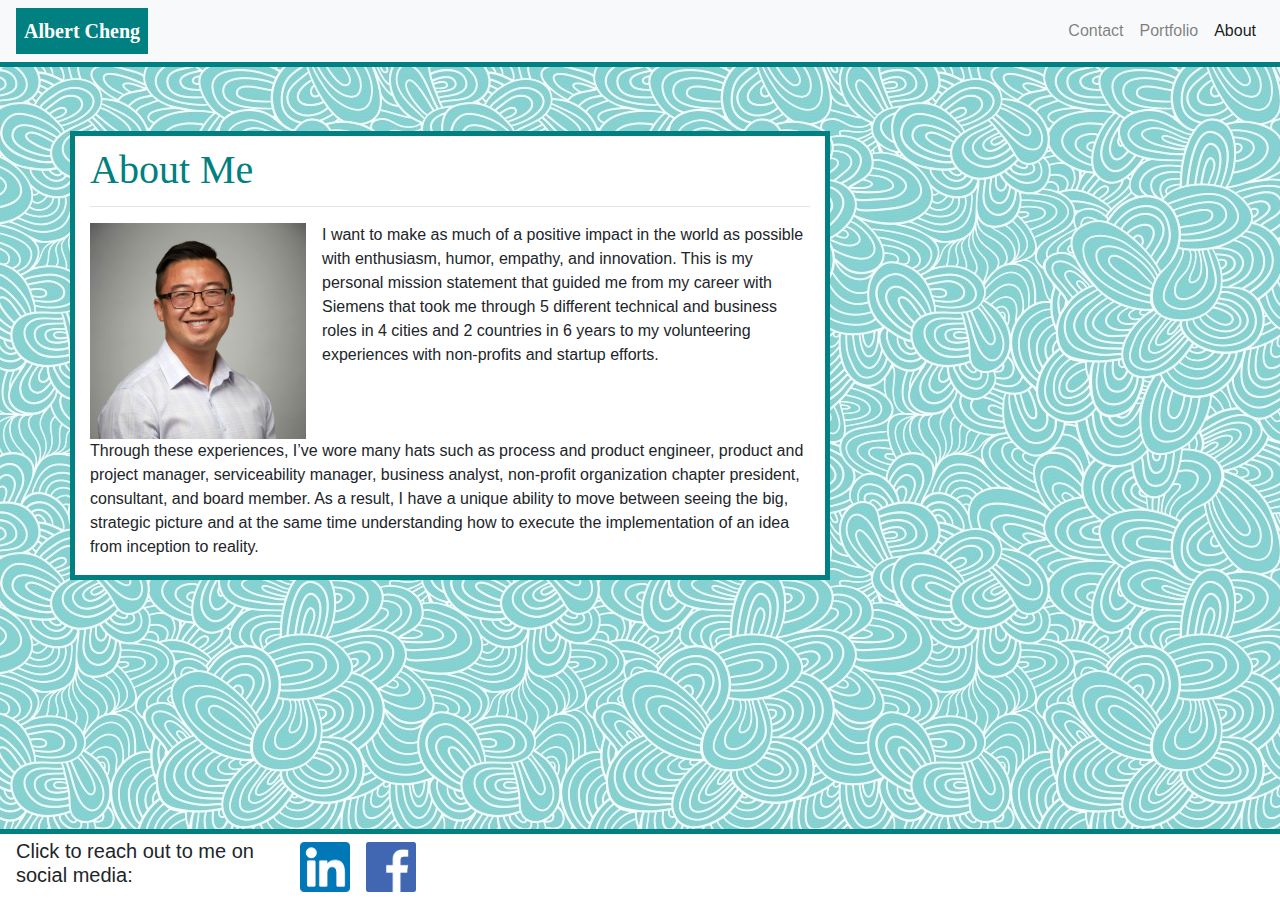
<file: index.html>
<!DOCTYPE html>
<html lang="en">

<head>
    <meta charset="UTF-8">
    <meta name="viewport" content="width=device-width, initial-scale=1.0">
    <link rel="stylesheet" href="https://stackpath.bootstrapcdn.com/bootstrap/4.5.2/css/bootstrap.min.css"
        integrity="sha384-JcKb8q3iqJ61gNV9KGb8thSsNjpSL0n8PARn9HuZOnIxN0hoP+VmmDGMN5t9UJ0Z" crossorigin="anonymous">
    <link rel="stylesheet" href="./assets/css/style.css">
    <title>Albert Cheng Website</title>
</head>

<body>

    <header>
        <!-- Beginning of navbar -->
        <nav class="navbar navbar-expand-lg navbar-light bg-light header-nav">
            <a class="navbar-brand p-2" href="#">
                <p>Albert Cheng</p>
            </a>
            <button class="navbar-toggler" type="button" data-toggle="collapse" data-target="#navbarNavAltMarkup"
                aria-controls="navbarNavAltMarkup" aria-expanded="false" aria-label="Toggle navigation">
                <span class="navbar-toggler-icon"></span>
            </button>
            <div class="collapse navbar-collapse" id="navbarNavAltMarkup">
                <div class="navbar-nav ml-auto">
                    <a class="nav-link" href="./contact.html">Contact</a>
                    <a class="nav-link" href="./portfolio.html">Portfolio</a>
                    <a class="nav-link active" href="#">About</a>
                </div>
            </div>
        </nav>
        <!-- End of navbar -->
    </header>

    <main>
        <!-- Beginning on content on page -->
        <article class="jumbotron">
            <article class="container container-margin">
                <article class=" row">
                    <article class="col-md-8 container-background">
                        <section class="row">
                            <section class="col-md-12 title-font">
                                <h1>About Me</h1>
                            </section>
                        </section>
                        <hr class="my-1">
                        <section class="row mt-3">
                            <section class="col-md-12">
                                <img src="./assets/images/head_shot.jpeg" alt="Head Shot Image"
                                    class="head-shot img-fluid float-left mr-3" />

                                <p> I want to make as much of a positive impact in the world as possible with
                                    enthusiasm,
                                    humor, empathy, and innovation.
                                    This is my personal mission statement that guided me from my career with Siemens
                                    that
                                    took me through 5 different technical and business roles in 4 cities and 2 countries
                                    in
                                    6 years to my volunteering experiences with non-profits and startup efforts.
                                </p>
                            </section>
                        </section>
                        <section class="row">
                            <section class="col-md-12">
                                <p>Through these experiences, I’ve wore many hats such as process and product engineer,
                                    product and project manager, serviceability manager, business analyst, non-profit
                                    organization chapter president, consultant, and board member. As a result, I have a
                                    unique ability to move between seeing the big, strategic picture and at the same
                                    time
                                    understanding how to execute the implementation of an idea from inception to
                                    reality.
                                </p>
                            </section>
                        </section>
                    </article>
                </article>
            </article>
        </article>
        <!-- End of main content on page -->
    </main>

    <footer>
        <!-- Beginning of sticky footer -->
        <div class="navbar fixed-bottom py-0 sticky-footer">
            <div class="row">
                <div class="col-md-6 mt-auto mb-auto">
                    <h5>
                        Click to reach out to me on social media:
                    </h5>
                </div>
                <div class="col-md-4">
                    <a href="https://www.linkedin.com/in/albertzcheng/"><img src="./assets/images/linkedin_icon.png"
                            alt="LinkedIn Icon" class="img-fluid m-2 float-left footer-icon"></a>
                    <a href="https://www.facebook.com/albert.z.cheng"><img src="./assets/images/facebook_icon.png"
                            alt="Facebook Icon" class="img-fluid m-2 float-left footer-icon"></a>
                </div>
            </div>
        </div>
        <!-- End of sticky footer -->
    </footer>

    <!-- Javascript starts here!  -->
    <script src="https://code.jquery.com/jquery-3.5.1.slim.min.js"
        integrity="sha384-DfXdz2htPH0lsSSs5nCTpuj/zy4C+OGpamoFVy38MVBnE+IbbVYUew+OrCXaRkfj"
        crossorigin="anonymous"></script>
    <script src="https://cdn.jsdelivr.net/npm/popper.js@1.16.1/dist/umd/popper.min.js"
        integrity="sha384-9/reFTGAW83EW2RDu2S0VKaIzap3H66lZH81PoYlFhbGU+6BZp6G7niu735Sk7lN"
        crossorigin="anonymous"></script>
    <script src="https://stackpath.bootstrapcdn.com/bootstrap/4.5.2/js/bootstrap.min.js"
        integrity="sha384-B4gt1jrGC7Jh4AgTPSdUtOBvfO8shuf57BaghqFfPlYxofvL8/KUEfYiJOMMV+rV"
        crossorigin="anonymous"></script>
</body>

</html>
</file>
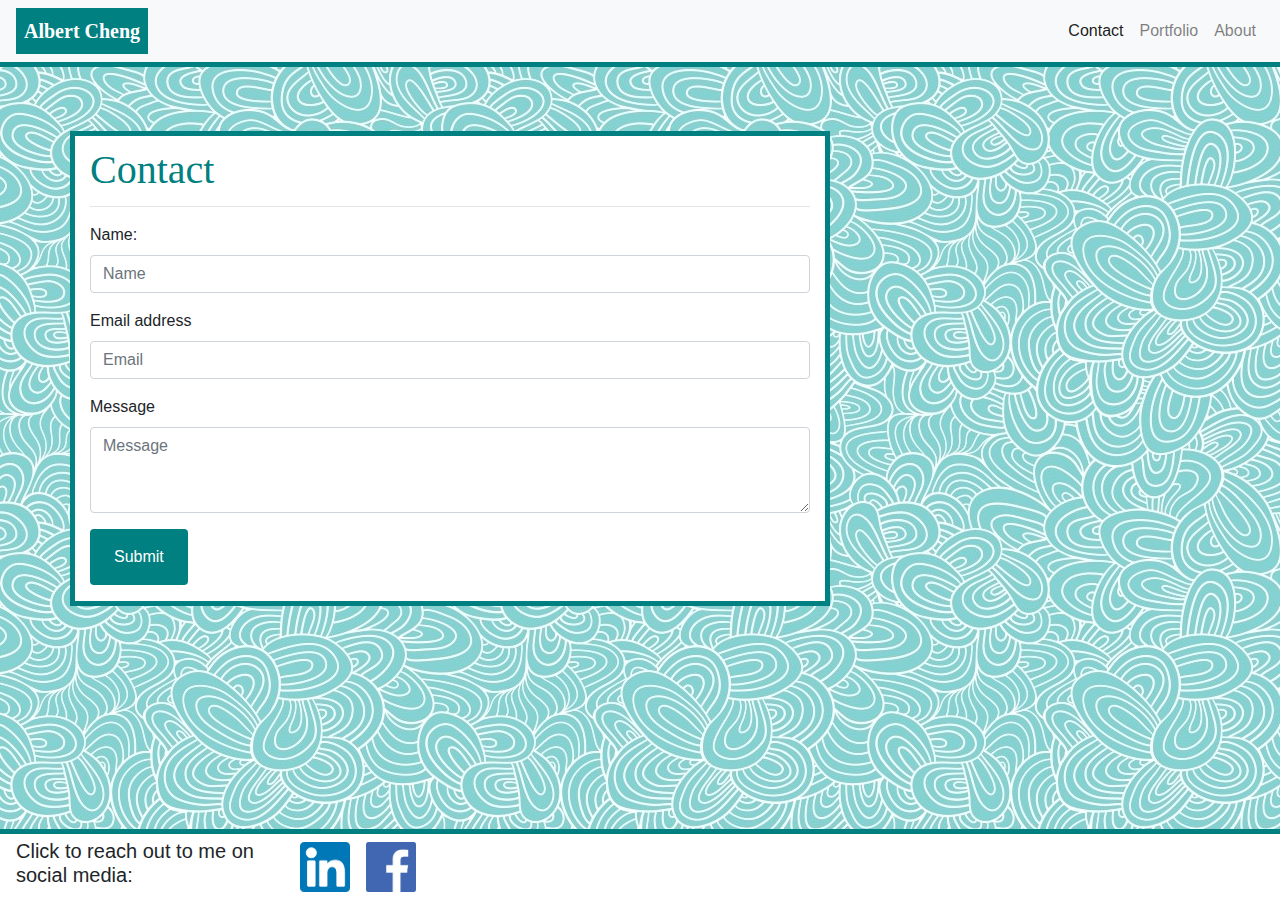
<file: contact.html>
<!DOCTYPE html>
<html lang="en">

<head>
    <meta charset="UTF-8">
    <meta name="viewport" content="width=device-width, initial-scale=1.0">
    <link rel="stylesheet" href="https://stackpath.bootstrapcdn.com/bootstrap/4.5.2/css/bootstrap.min.css"
        integrity="sha384-JcKb8q3iqJ61gNV9KGb8thSsNjpSL0n8PARn9HuZOnIxN0hoP+VmmDGMN5t9UJ0Z" crossorigin="anonymous">
    <link rel="stylesheet" href="./assets/css/style.css">
    <title>Albert Cheng Website</title>
</head>

<body>
    <header>
        <!-- Beginning of navbar -->
        <nav class="navbar navbar-expand-lg navbar-light bg-light header-nav">
            <a class="navbar-brand p-2" href="#">
                <p>Albert Cheng</p>
            </a>
            <button class="navbar-toggler" type="button" data-toggle="collapse" data-target="#navbarNavAltMarkup"
                aria-controls="navbarNavAltMarkup" aria-expanded="false" aria-label="Toggle navigation">
                <span class="navbar-toggler-icon"></span>
            </button>
            <div class="collapse navbar-collapse" id="navbarNavAltMarkup">
                <div class="navbar-nav ml-auto">
                    <a class="nav-link active" href="#">Contact</a>
                    <a class="nav-link" href="./portfolio.html">Portfolio</a>
                    <a class="nav-link" href="./index.html">About</a>
                </div>
            </div>
        </nav>
        <!-- End of navbar -->
    </header>

    <main>
        <!-- Beginning on content on page -->
        <article class="jumbotron">
            <article class="container container-margin">
                <article class=" row">
                    <article class="col-md-8 container-background">
                        <section class="row">
                            <section class="col-md-12 title-font">
                                <h1>Contact</h1>
                            </section>
                        </section>

                        <hr class="my-1">

                        <section class="row mt-3">
                            <section class="col-md-12">

                                <form>
                                    <div class="form-group">
                                        <label for="usr">Name:</label>
                                        <input type="text" class="form-control" id="usr" placeholder="Name">
                                    </div>
                                    <div class="form-group">
                                        <label for="exampleInputEmail1">Email address</label>
                                        <input type="email" class="form-control" id="exampleInputEmail1"
                                            aria-describedby="emailHelp" placeholder="Email">
                                    </div>
                                    <div class="form-group">
                                        <label for="exampleFormControlTextarea1">Message</label>
                                        <textarea class="form-control" id="exampleFormControlTextarea1" rows="3"
                                            placeholder="Message"></textarea>
                                    </div>
                                    <button type="submit"
                                        class="btn btn-primary px-4 py-3 mb-3 btn-format">Submit</button>
                                </form>

                            </section>
                        </section>
                    </article>
                </article>
            </article>
        </article>
        <!-- End of main content on page -->
    </main>

    <footer>
        <!-- Beginning of sticky footer -->
        <div class="navbar fixed-bottom py-0 sticky-footer">
            <div class="row">
                <div class="col-md-6 mt-auto mb-auto">
                    <h5>
                        Click to reach out to me on social media:
                    </h5>
                </div>
                <div class="col-md-4">
                    <a href="https://www.linkedin.com/in/albertzcheng/"><img src="./assets/images/linkedin_icon.png"
                            alt="LinkedIn Icon" class="img-fluid m-2 float-left footer-icon"></a>
                    <a href="https://www.facebook.com/albert.z.cheng"><img src="./assets/images/facebook_icon.png"
                            alt="Facebook Icon" class="img-fluid m-2 float-left footer-icon"></a>
                </div>
            </div>
        </div>
        <!-- End of sticky footer -->
    </footer>


    <!-- Javascript starts here!  -->
    <script src="https://code.jquery.com/jquery-3.5.1.slim.min.js"
        integrity="sha384-DfXdz2htPH0lsSSs5nCTpuj/zy4C+OGpamoFVy38MVBnE+IbbVYUew+OrCXaRkfj"
        crossorigin="anonymous"></script>
    <script src="https://cdn.jsdelivr.net/npm/popper.js@1.16.1/dist/umd/popper.min.js"
        integrity="sha384-9/reFTGAW83EW2RDu2S0VKaIzap3H66lZH81PoYlFhbGU+6BZp6G7niu735Sk7lN"
        crossorigin="anonymous"></script>
    <script src="https://stackpath.bootstrapcdn.com/bootstrap/4.5.2/js/bootstrap.min.js"
        integrity="sha384-B4gt1jrGC7Jh4AgTPSdUtOBvfO8shuf57BaghqFfPlYxofvL8/KUEfYiJOMMV+rV"
        crossorigin="anonymous"></script>
</body>

</html>
</file>
<file: assets/css/style.css>
/*** Table of Contens***/
/*
1.0  Global 
2.0  index.html Specific
3.0  contact.html Specific
4.0  portfolio.html Specific
/*

/*** 1.0 Global ***/
.header-nav{
    border-bottom: 5px solid teal; 
}

.navbar-brand{
    background-color: teal; 
    font-weight: bold; 
    font-family:'Times New Roman', Times, serif;
}
.navbar-brand p{
    color: white; 
    margin: 0; 
}

.jumbotron{
    background-image: url("../images/background_all.jpg"); 
    background-repeat: repeat;
    height: 100%; 
}

.container-margin{
    margin-bottom: 200px; 
}

.container-background{
    border: 5px solid teal; 
    background-color: white; 
}

.title-font{
    color:teal; 
    font-weight:bold; 
    font-family:'Times New Roman', Times, serif;
}

.title-font h1{
    margin-top: 10px; 
}

.sticky-footer{
    background-color: white;
    border-top: 5px solid teal; 
}

.footer-icon{
    width: 50px; 
    height: 50px;
}
/*** 2.0 indext.html Specific */

.head-shot{
    max-width: 30%; 
    height: auto;
}

/*** 3.0 contact.html Specific */

.btn-format{
    background-color: teal; 
    border: none;
}

/*** 4.0 portfolio.html Specific */
</file>
